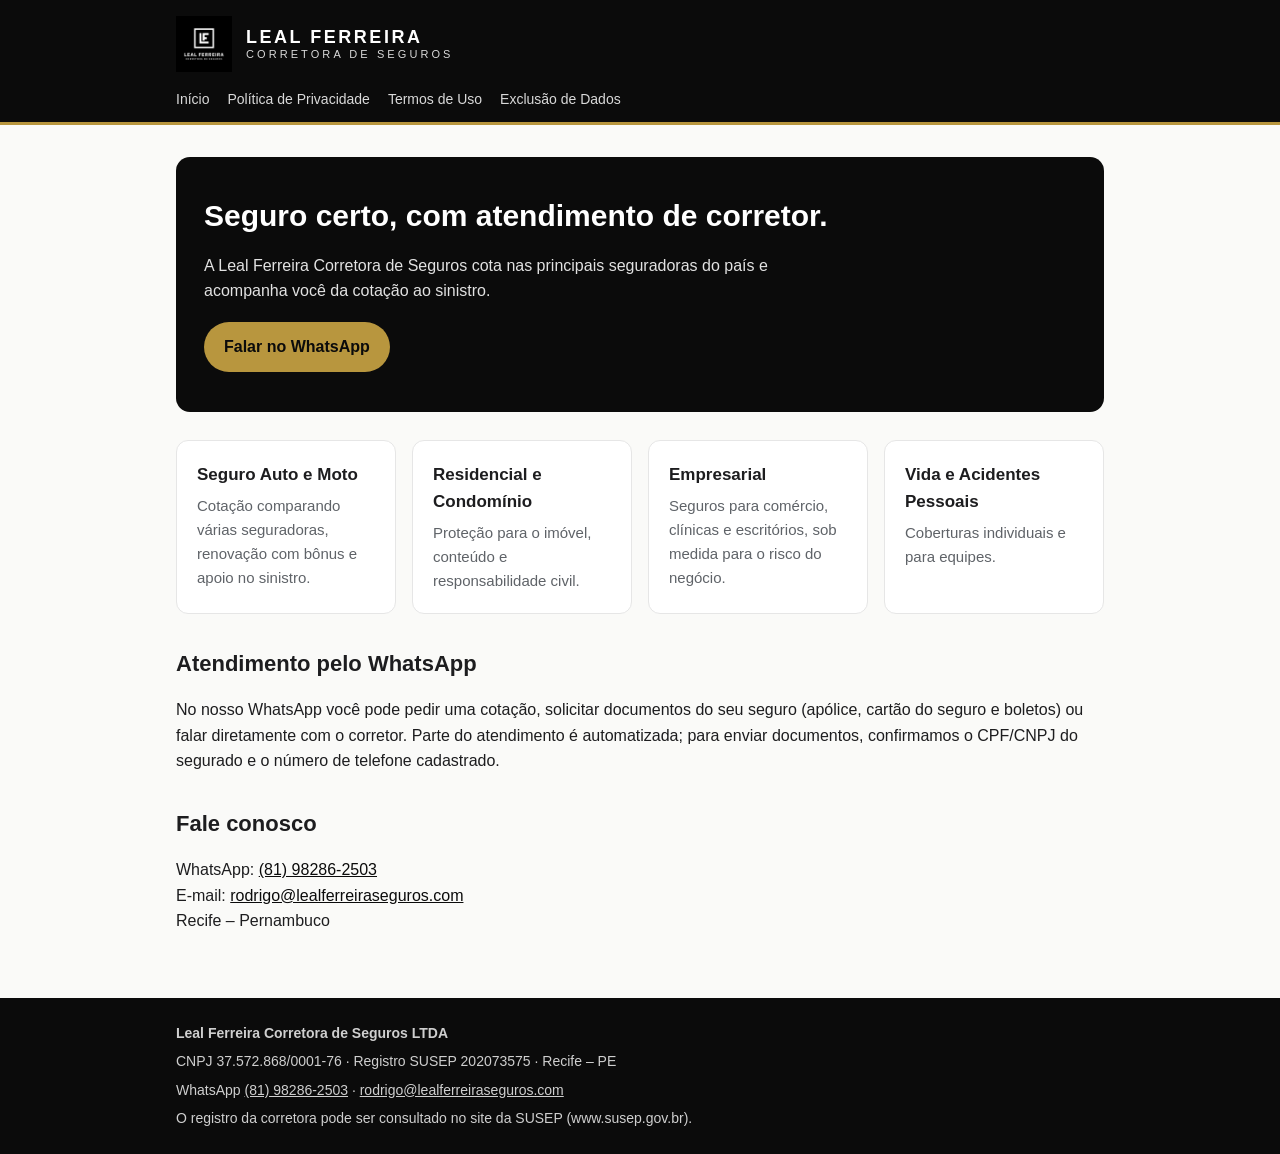
<file: index.html>
<!doctype html>
<html lang="pt-BR"><head><meta charset="utf-8"><meta name="viewport" content="width=device-width,initial-scale=1">
<title>Leal Ferreira Corretora de Seguros</title><meta name="description" content="Corretora de seguros em Recife: seguro auto, residencial, empresarial, vida e outros.">
<link rel="icon" href="/icone.jpg"><link rel="stylesheet" href="/estilo.css"></head><body>
<header><div class="topo"><img src="/logo.jpg" alt="Logo Leal Ferreira Corretora de Seguros">
<div class="marca">LEAL FERREIRA<small>CORRETORA DE SEGUROS</small></div></div>
<nav><a href="/">Início</a><a href="/politica-de-privacidade.html">Política de Privacidade</a><a href="/termos-de-uso.html">Termos de Uso</a><a href="/exclusao-de-dados.html">Exclusão de Dados</a></nav></header>
<main>
<section class="hero"><h1>Seguro certo, com atendimento de corretor.</h1>
<p>A Leal Ferreira Corretora de Seguros cota nas principais seguradoras do país e acompanha você da cotação ao sinistro.</p>
<p><a class="botao" href="https://wa.me/5581982862503">Falar no WhatsApp</a></p></section>
<div class="grade">
<div class="cartao"><h3>Seguro Auto e Moto</h3><p>Cotação comparando várias seguradoras, renovação com bônus e apoio no sinistro.</p></div>
<div class="cartao"><h3>Residencial e Condomínio</h3><p>Proteção para o imóvel, conteúdo e responsabilidade civil.</p></div>
<div class="cartao"><h3>Empresarial</h3><p>Seguros para comércio, clínicas e escritórios, sob medida para o risco do negócio.</p></div>
<div class="cartao"><h3>Vida e Acidentes Pessoais</h3><p>Coberturas individuais e para equipes.</p></div>
</div>
<h2>Atendimento pelo WhatsApp</h2>
<p>No nosso WhatsApp você pode pedir uma cotação, solicitar documentos do seu seguro (apólice, cartão do seguro e boletos) ou falar diretamente com o corretor. Parte do atendimento é automatizada; para enviar documentos, confirmamos o CPF/CNPJ do segurado e o número de telefone cadastrado.</p>
<h2>Fale conosco</h2>
<p>WhatsApp: <a href="https://wa.me/5581982862503">(81) 98286-2503</a><br>E-mail: <a href="mailto:rodrigo@lealferreiraseguros.com">rodrigo@lealferreiraseguros.com</a><br>Recife – Pernambuco</p>
</main><footer><div class="rodape">
<strong>Leal Ferreira Corretora de Seguros LTDA</strong>
<span>CNPJ 37.572.868/0001-76 · Registro SUSEP 202073575 · Recife – PE</span>
<span>WhatsApp <a href="https://wa.me/5581982862503">(81) 98286-2503</a> · <a href="mailto:rodrigo@lealferreiraseguros.com">rodrigo@lealferreiraseguros.com</a></span>
<span>O registro da corretora pode ser consultado no site da SUSEP (www.susep.gov.br).</span>
</div></footer></body></html>
</file>
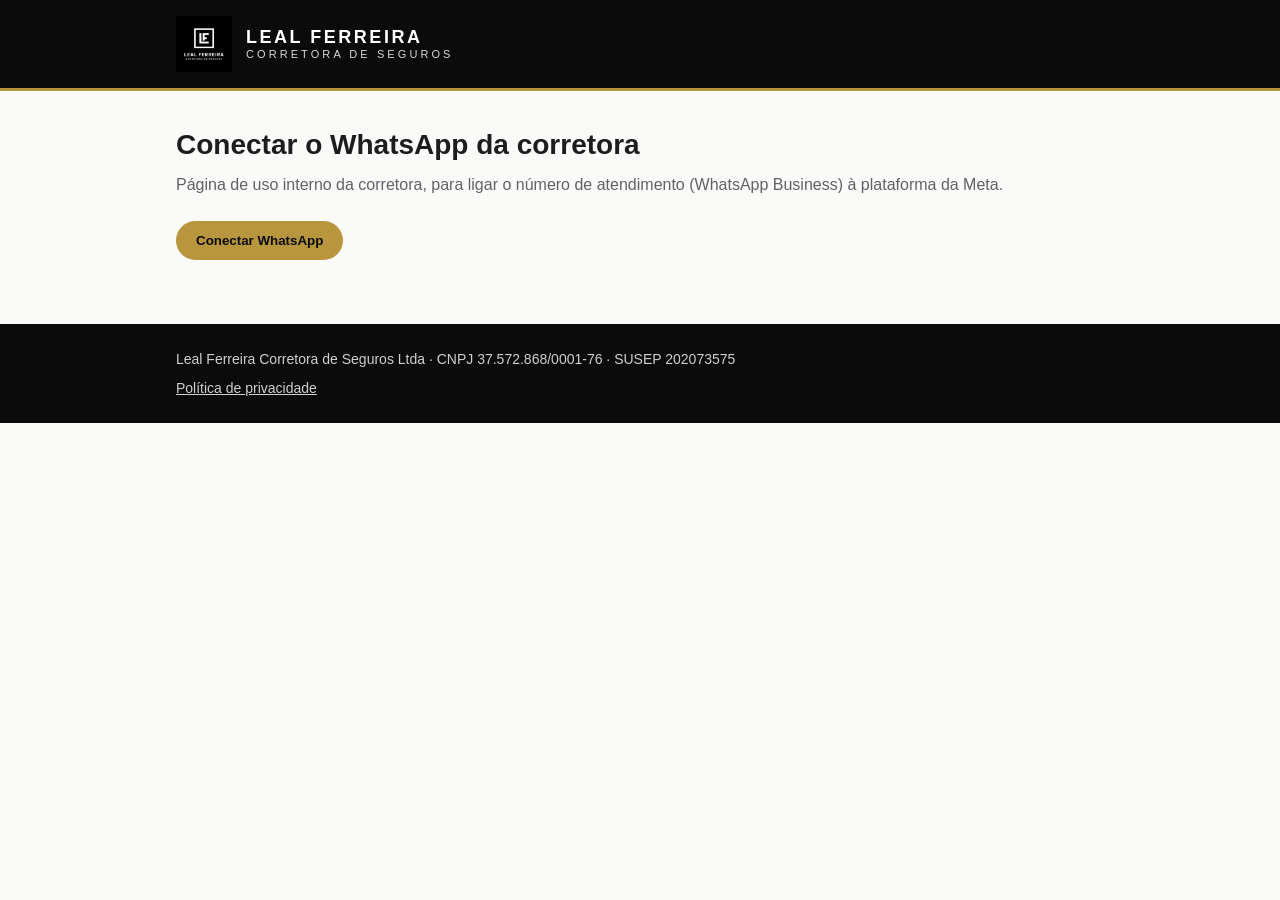
<file: cadastro-whatsapp.html>
<!doctype html>
<html lang="pt-BR">
<head>
<meta charset="utf-8">
<meta name="viewport" content="width=device-width,initial-scale=1">
<meta name="robots" content="noindex">
<title>Conectar WhatsApp – Leal Ferreira Corretora de Seguros</title>
<link rel="stylesheet" href="estilo.css">
</head>
<body>
<header><div class="topo"><img src="icone.jpg" alt=""><div class="marca">LEAL FERREIRA<small>CORRETORA DE SEGUROS</small></div></div></header>
<main class="doc">
<h1>Conectar o WhatsApp da corretora</h1>
<p class="data">Página de uso interno da corretora, para ligar o número de atendimento (WhatsApp Business) à plataforma da Meta.</p>
<p><button id="conectar" class="botao" style="border:0;cursor:pointer">Conectar WhatsApp</button></p>
<pre id="saida" style="white-space:pre-wrap;font-size:13px"></pre>
</main>
<footer><div class="rodape"><span>Leal Ferreira Corretora de Seguros Ltda · CNPJ 37.572.868/0001-76 · SUSEP 202073575</span><a href="politica-de-privacidade.html">Política de privacidade</a></div></footer>
<script>
var saida=document.getElementById('saida');
function log(t){saida.textContent+=t+'\n';}
window.RESULTADO={};
window.fbAsyncInit=function(){FB.init({appId:'1413349170604875',autoLogAppEvents:true,xfbml:true,version:'v25.0'});log('SDK carregado.');};
window.addEventListener('message',function(e){
  if(!e.origin||!/facebook\.com$/.test(new URL(e.origin).hostname))return;
  try{var d=JSON.parse(e.data);
    if(d.type==='WA_EMBEDDED_SIGNUP'){window.RESULTADO.evento=d;log('Evento do cadastro: '+d.event+(d.data&&d.data.phone_number_id?' (número registrado)':''));}
  }catch(_){}
});
document.getElementById('conectar').onclick=function(){
  FB.login(function(r){
    if(r.authResponse&&r.authResponse.code){window.RESULTADO.code=r.authResponse.code;log('Código recebido ('+r.authResponse.code.length+' caracteres). Pode fechar esta janela.');}
    else{log('Cadastro não concluído: '+JSON.stringify(r));}
  },{config_id:'2099079260768716',response_type:'code',override_default_response_type:true,
     extras:{setup:{},featureType:'whatsapp_business_app_onboarding',sessionInfoVersion:'3'}});
};
</script>
<script async defer crossorigin="anonymous" src="https://connect.facebook.net/pt_BR/sdk.js"></script>
</body>
</html>
</file>
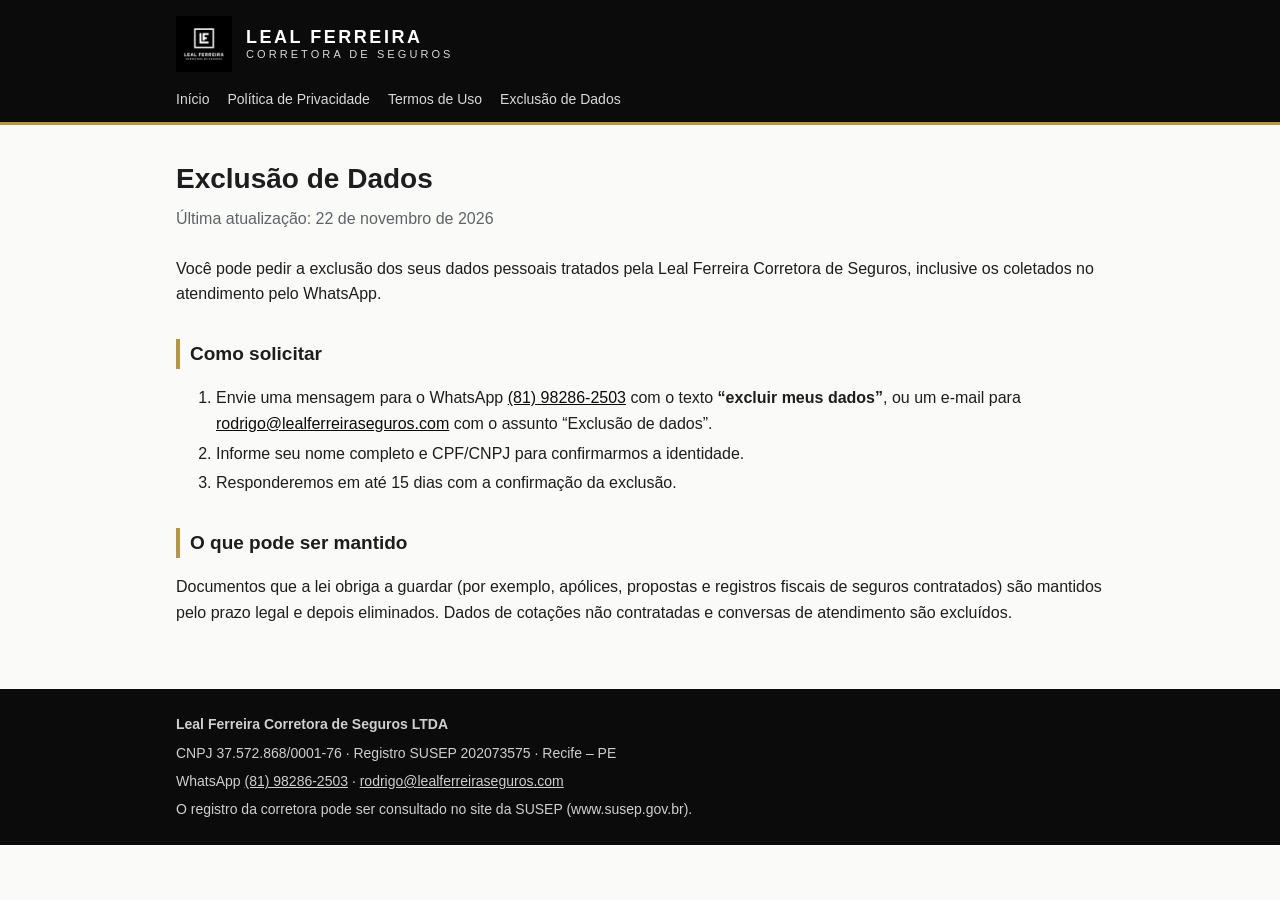
<file: exclusao-de-dados.html>
<!doctype html>
<html lang="pt-BR"><head><meta charset="utf-8"><meta name="viewport" content="width=device-width,initial-scale=1">
<title>Exclusão de Dados – Leal Ferreira Corretora de Seguros</title><meta name="description" content="Como solicitar a exclusão dos seus dados pessoais na Leal Ferreira Corretora de Seguros.">
<link rel="icon" href="/icone.jpg"><link rel="stylesheet" href="/estilo.css"></head><body>
<header><div class="topo"><img src="/logo.jpg" alt="Logo Leal Ferreira Corretora de Seguros">
<div class="marca">LEAL FERREIRA<small>CORRETORA DE SEGUROS</small></div></div>
<nav><a href="/">Início</a><a href="/politica-de-privacidade.html">Política de Privacidade</a><a href="/termos-de-uso.html">Termos de Uso</a><a href="/exclusao-de-dados.html">Exclusão de Dados</a></nav></header>
<main>
<article class="doc"><h1>Exclusão de Dados</h1><p class="data">Última atualização: 22 de novembro de 2026</p>
<p>Você pode pedir a exclusão dos seus dados pessoais tratados pela Leal Ferreira Corretora de Seguros, inclusive os coletados no atendimento pelo WhatsApp.</p>
<h2>Como solicitar</h2><ol>
<li>Envie uma mensagem para o WhatsApp <a href="https://wa.me/5581982862503">(81) 98286-2503</a> com o texto <strong>“excluir meus dados”</strong>, ou um e-mail para <a href="mailto:rodrigo@lealferreiraseguros.com">rodrigo@lealferreiraseguros.com</a> com o assunto “Exclusão de dados”.</li>
<li>Informe seu nome completo e CPF/CNPJ para confirmarmos a identidade.</li>
<li>Responderemos em até 15 dias com a confirmação da exclusão.</li></ol>
<h2>O que pode ser mantido</h2><p>Documentos que a lei obriga a guardar (por exemplo, apólices, propostas e registros fiscais de seguros contratados) são mantidos pelo prazo legal e depois eliminados. Dados de cotações não contratadas e conversas de atendimento são excluídos.</p></article>
</main><footer><div class="rodape">
<strong>Leal Ferreira Corretora de Seguros LTDA</strong>
<span>CNPJ 37.572.868/0001-76 · Registro SUSEP 202073575 · Recife – PE</span>
<span>WhatsApp <a href="https://wa.me/5581982862503">(81) 98286-2503</a> · <a href="mailto:rodrigo@lealferreiraseguros.com">rodrigo@lealferreiraseguros.com</a></span>
<span>O registro da corretora pode ser consultado no site da SUSEP (www.susep.gov.br).</span>
</div></footer></body></html>
</file>
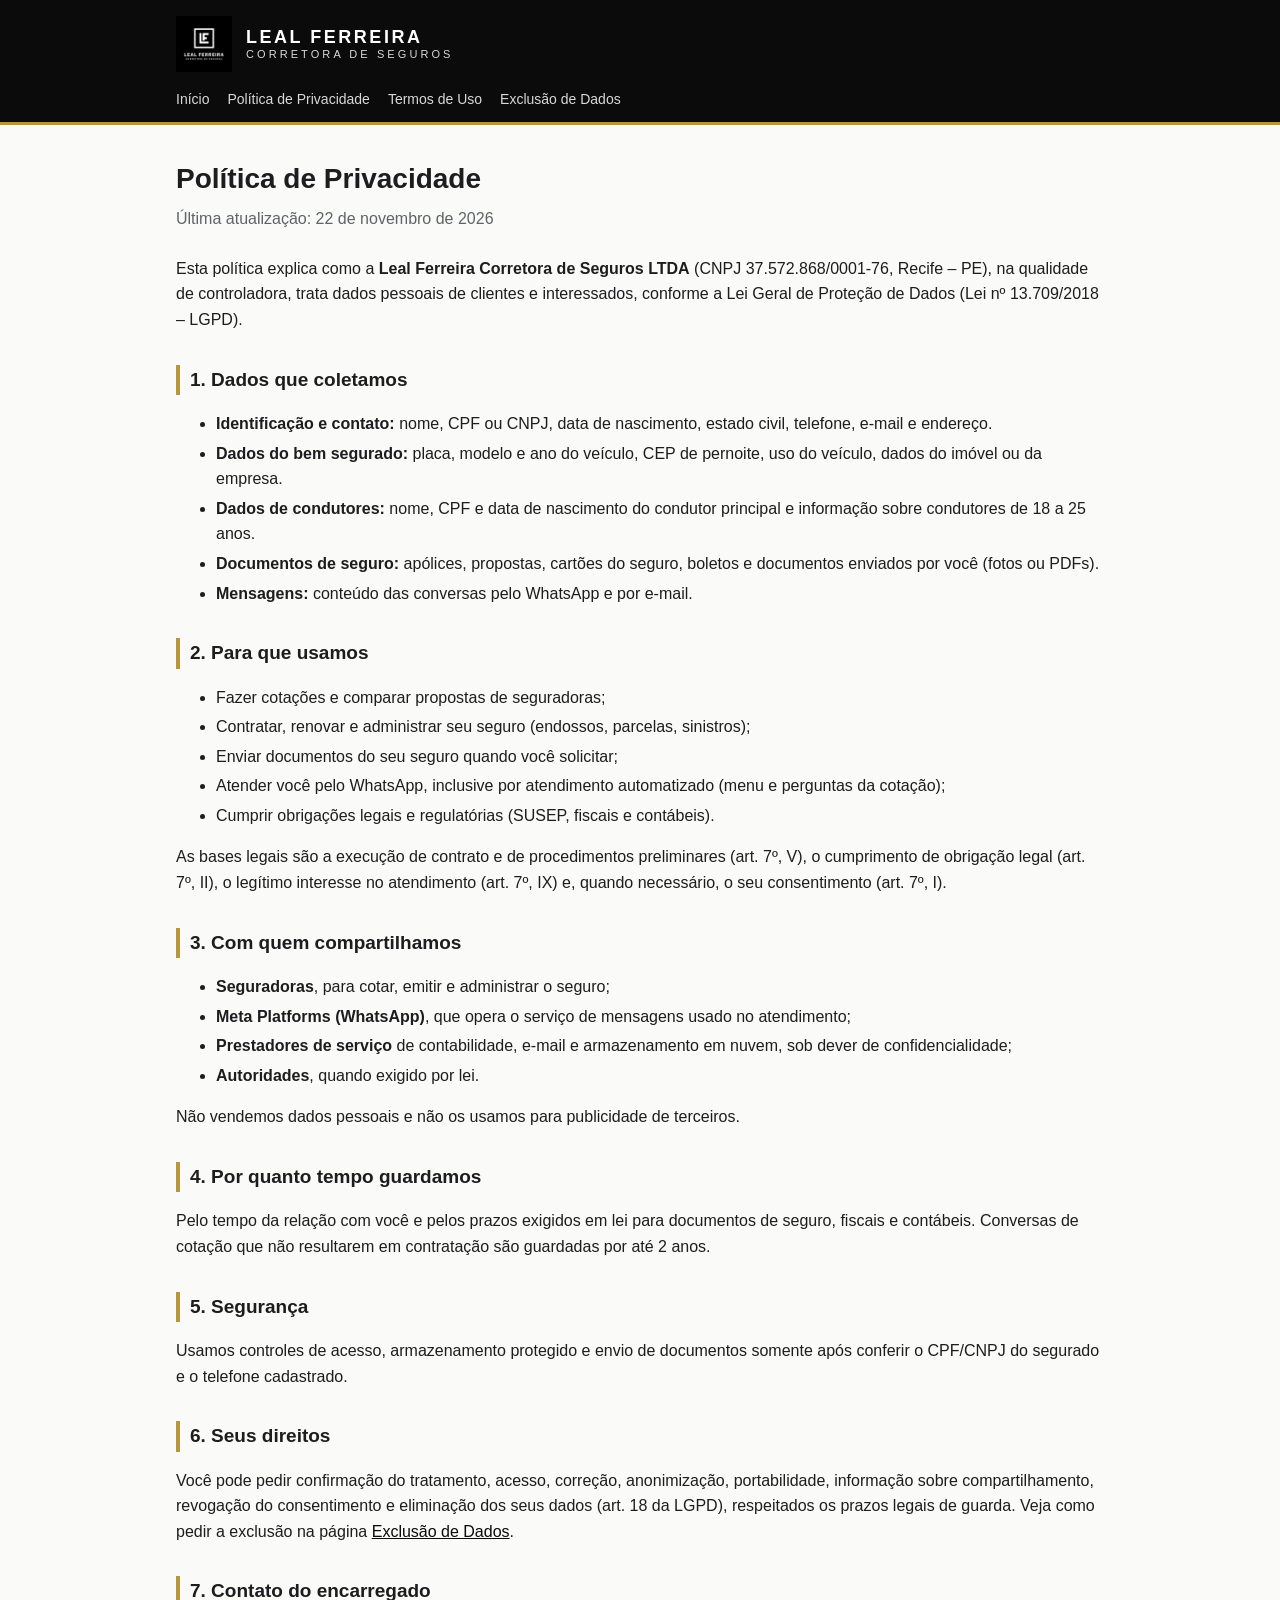
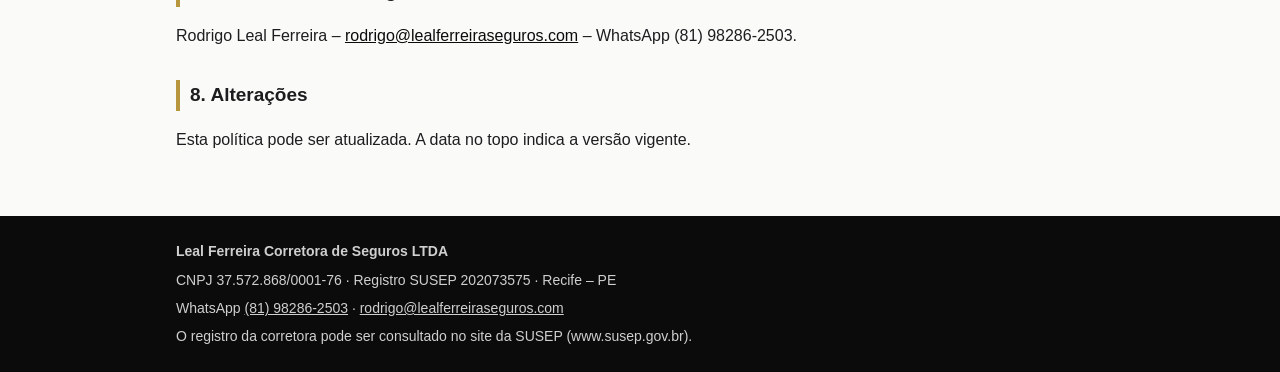
<file: politica-de-privacidade.html>
<!doctype html>
<html lang="pt-BR"><head><meta charset="utf-8"><meta name="viewport" content="width=device-width,initial-scale=1">
<title>Política de Privacidade – Leal Ferreira Corretora de Seguros</title><meta name="description" content="Como a Leal Ferreira Corretora de Seguros trata dados pessoais, conforme a LGPD.">
<link rel="icon" href="/icone.jpg"><link rel="stylesheet" href="/estilo.css"></head><body>
<header><div class="topo"><img src="/logo.jpg" alt="Logo Leal Ferreira Corretora de Seguros">
<div class="marca">LEAL FERREIRA<small>CORRETORA DE SEGUROS</small></div></div>
<nav><a href="/">Início</a><a href="/politica-de-privacidade.html">Política de Privacidade</a><a href="/termos-de-uso.html">Termos de Uso</a><a href="/exclusao-de-dados.html">Exclusão de Dados</a></nav></header>
<main>
<article class="doc"><h1>Política de Privacidade</h1><p class="data">Última atualização: 22 de novembro de 2026</p>
<p>Esta política explica como a <strong>Leal Ferreira Corretora de Seguros LTDA</strong> (CNPJ 37.572.868/0001-76, Recife – PE), na qualidade de controladora, trata dados pessoais de clientes e interessados, conforme a Lei Geral de Proteção de Dados (Lei nº 13.709/2018 – LGPD).</p>
<h2>1. Dados que coletamos</h2><ul>
<li><strong>Identificação e contato:</strong> nome, CPF ou CNPJ, data de nascimento, estado civil, telefone, e-mail e endereço.</li>
<li><strong>Dados do bem segurado:</strong> placa, modelo e ano do veículo, CEP de pernoite, uso do veículo, dados do imóvel ou da empresa.</li>
<li><strong>Dados de condutores:</strong> nome, CPF e data de nascimento do condutor principal e informação sobre condutores de 18 a 25 anos.</li>
<li><strong>Documentos de seguro:</strong> apólices, propostas, cartões do seguro, boletos e documentos enviados por você (fotos ou PDFs).</li>
<li><strong>Mensagens:</strong> conteúdo das conversas pelo WhatsApp e por e-mail.</li></ul>
<h2>2. Para que usamos</h2><ul>
<li>Fazer cotações e comparar propostas de seguradoras;</li>
<li>Contratar, renovar e administrar seu seguro (endossos, parcelas, sinistros);</li>
<li>Enviar documentos do seu seguro quando você solicitar;</li>
<li>Atender você pelo WhatsApp, inclusive por atendimento automatizado (menu e perguntas da cotação);</li>
<li>Cumprir obrigações legais e regulatórias (SUSEP, fiscais e contábeis).</li></ul>
<p>As bases legais são a execução de contrato e de procedimentos preliminares (art. 7º, V), o cumprimento de obrigação legal (art. 7º, II), o legítimo interesse no atendimento (art. 7º, IX) e, quando necessário, o seu consentimento (art. 7º, I).</p>
<h2>3. Com quem compartilhamos</h2><ul>
<li><strong>Seguradoras</strong>, para cotar, emitir e administrar o seguro;</li>
<li><strong>Meta Platforms (WhatsApp)</strong>, que opera o serviço de mensagens usado no atendimento;</li>
<li><strong>Prestadores de serviço</strong> de contabilidade, e-mail e armazenamento em nuvem, sob dever de confidencialidade;</li>
<li><strong>Autoridades</strong>, quando exigido por lei.</li></ul>
<p>Não vendemos dados pessoais e não os usamos para publicidade de terceiros.</p>
<h2>4. Por quanto tempo guardamos</h2>
<p>Pelo tempo da relação com você e pelos prazos exigidos em lei para documentos de seguro, fiscais e contábeis. Conversas de cotação que não resultarem em contratação são guardadas por até 2 anos.</p>
<h2>5. Segurança</h2>
<p>Usamos controles de acesso, armazenamento protegido e envio de documentos somente após conferir o CPF/CNPJ do segurado e o telefone cadastrado.</p>
<h2>6. Seus direitos</h2>
<p>Você pode pedir confirmação do tratamento, acesso, correção, anonimização, portabilidade, informação sobre compartilhamento, revogação do consentimento e eliminação dos seus dados (art. 18 da LGPD), respeitados os prazos legais de guarda. Veja como pedir a exclusão na página <a href="/exclusao-de-dados.html">Exclusão de Dados</a>.</p>
<h2>7. Contato do encarregado</h2>
<p>Rodrigo Leal Ferreira – <a href="mailto:rodrigo@lealferreiraseguros.com">rodrigo@lealferreiraseguros.com</a> – WhatsApp (81) 98286-2503.</p>
<h2>8. Alterações</h2><p>Esta política pode ser atualizada. A data no topo indica a versão vigente.</p></article>
</main><footer><div class="rodape">
<strong>Leal Ferreira Corretora de Seguros LTDA</strong>
<span>CNPJ 37.572.868/0001-76 · Registro SUSEP 202073575 · Recife – PE</span>
<span>WhatsApp <a href="https://wa.me/5581982862503">(81) 98286-2503</a> · <a href="mailto:rodrigo@lealferreiraseguros.com">rodrigo@lealferreiraseguros.com</a></span>
<span>O registro da corretora pode ser consultado no site da SUSEP (www.susep.gov.br).</span>
</div></footer></body></html>
</file>
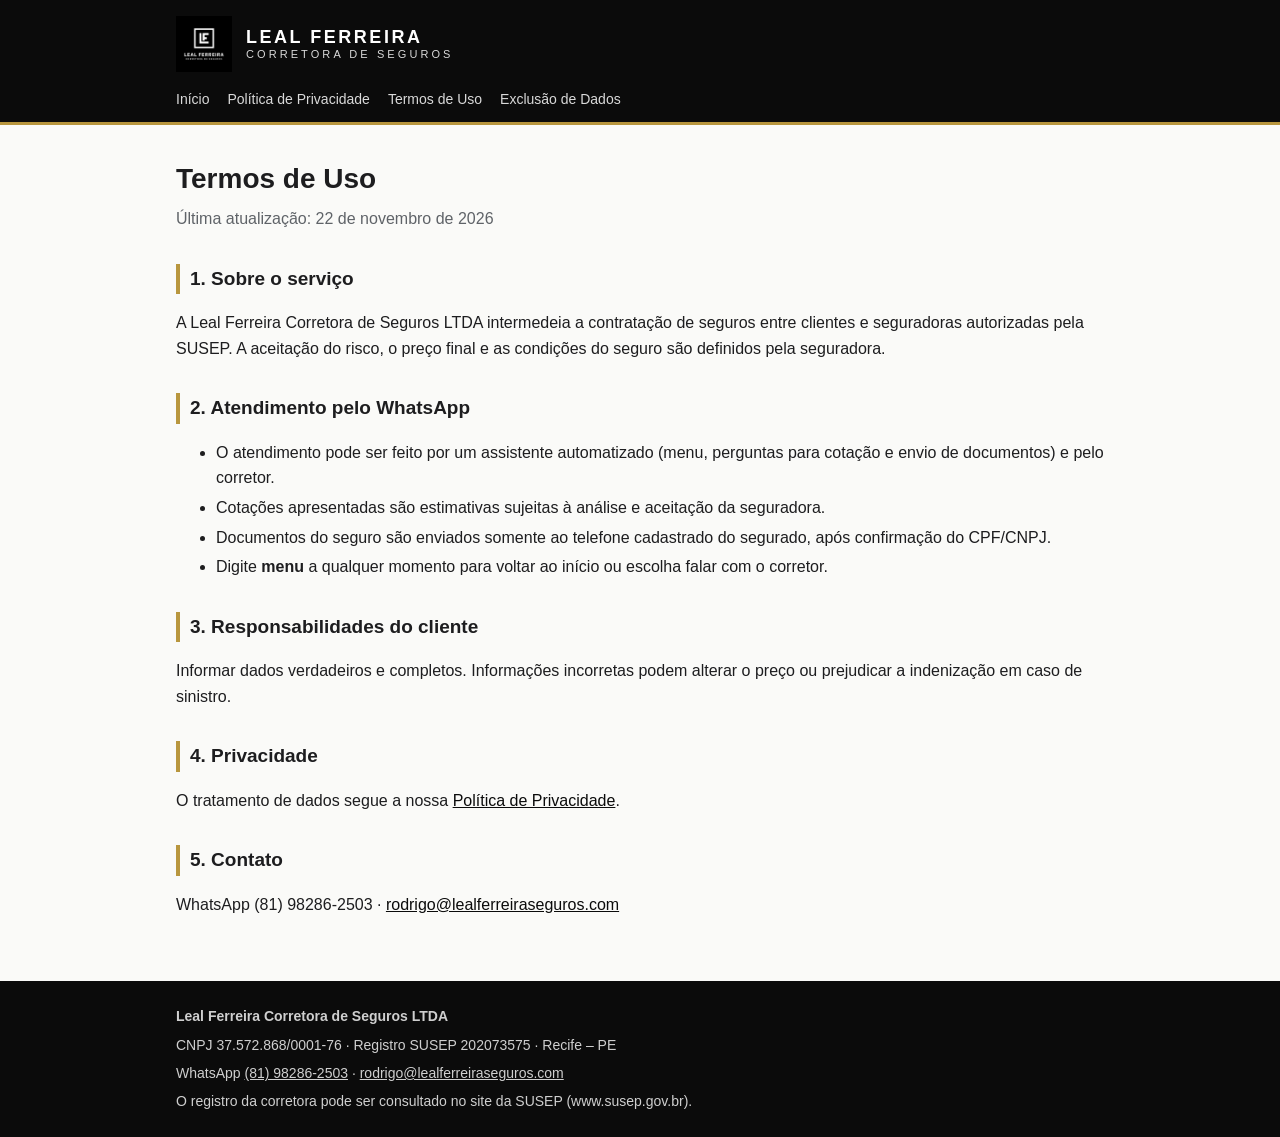
<file: termos-de-uso.html>
<!doctype html>
<html lang="pt-BR"><head><meta charset="utf-8"><meta name="viewport" content="width=device-width,initial-scale=1">
<title>Termos de Uso – Leal Ferreira Corretora de Seguros</title><meta name="description" content="Termos de uso do site e do atendimento pelo WhatsApp da Leal Ferreira Corretora de Seguros.">
<link rel="icon" href="/icone.jpg"><link rel="stylesheet" href="/estilo.css"></head><body>
<header><div class="topo"><img src="/logo.jpg" alt="Logo Leal Ferreira Corretora de Seguros">
<div class="marca">LEAL FERREIRA<small>CORRETORA DE SEGUROS</small></div></div>
<nav><a href="/">Início</a><a href="/politica-de-privacidade.html">Política de Privacidade</a><a href="/termos-de-uso.html">Termos de Uso</a><a href="/exclusao-de-dados.html">Exclusão de Dados</a></nav></header>
<main>
<article class="doc"><h1>Termos de Uso</h1><p class="data">Última atualização: 22 de novembro de 2026</p>
<h2>1. Sobre o serviço</h2><p>A Leal Ferreira Corretora de Seguros LTDA intermedeia a contratação de seguros entre clientes e seguradoras autorizadas pela SUSEP. A aceitação do risco, o preço final e as condições do seguro são definidos pela seguradora.</p>
<h2>2. Atendimento pelo WhatsApp</h2><ul>
<li>O atendimento pode ser feito por um assistente automatizado (menu, perguntas para cotação e envio de documentos) e pelo corretor.</li>
<li>Cotações apresentadas são estimativas sujeitas à análise e aceitação da seguradora.</li>
<li>Documentos do seguro são enviados somente ao telefone cadastrado do segurado, após confirmação do CPF/CNPJ.</li>
<li>Digite <strong>menu</strong> a qualquer momento para voltar ao início ou escolha falar com o corretor.</li></ul>
<h2>3. Responsabilidades do cliente</h2><p>Informar dados verdadeiros e completos. Informações incorretas podem alterar o preço ou prejudicar a indenização em caso de sinistro.</p>
<h2>4. Privacidade</h2><p>O tratamento de dados segue a nossa <a href="/politica-de-privacidade.html">Política de Privacidade</a>.</p>
<h2>5. Contato</h2><p>WhatsApp (81) 98286-2503 · <a href="mailto:rodrigo@lealferreiraseguros.com">rodrigo@lealferreiraseguros.com</a></p></article>
</main><footer><div class="rodape">
<strong>Leal Ferreira Corretora de Seguros LTDA</strong>
<span>CNPJ 37.572.868/0001-76 · Registro SUSEP 202073575 · Recife – PE</span>
<span>WhatsApp <a href="https://wa.me/5581982862503">(81) 98286-2503</a> · <a href="mailto:rodrigo@lealferreiraseguros.com">rodrigo@lealferreiraseguros.com</a></span>
<span>O registro da corretora pode ser consultado no site da SUSEP (www.susep.gov.br).</span>
</div></footer></body></html>
</file>
<file: estilo.css>
:root{--preto:#0b0b0b;--branco:#fff;--cinza:#5f6368;--linha:#e6e6e6;--ouro:#b8963e;--fundo:#fafaf8}
*{box-sizing:border-box}
body{margin:0;background:var(--fundo);color:#1d1d1f;font-family:-apple-system,BlinkMacSystemFont,"Segoe UI",Roboto,Helvetica,Arial,sans-serif;line-height:1.6}
a{color:var(--preto)}
header{background:var(--preto);color:var(--branco);border-bottom:3px solid var(--ouro)}
.topo{max-width:960px;margin:0 auto;padding:16px;display:flex;align-items:center;gap:14px}
.topo img{width:56px;height:56px}
.marca{font-weight:700;letter-spacing:.14em;font-size:18px;line-height:1.2}
.marca small{display:block;font-weight:500;letter-spacing:.28em;font-size:11px;color:#d9d9d9}
nav{max-width:960px;margin:0 auto;padding:0 16px 12px;display:flex;flex-wrap:wrap;gap:18px}
nav a{color:#d9d9d9;text-decoration:none;font-size:14px}
nav a:hover{color:var(--ouro)}
main{max-width:960px;margin:0 auto;padding:32px 16px 48px}
.hero{background:var(--preto);color:var(--branco);border-radius:14px;padding:40px 28px;display:grid;gap:18px}
.hero h1{margin:0;font-size:30px;line-height:1.25}
.hero p{margin:0;color:#e2e2e2;max-width:640px}
.botao{display:inline-block;background:var(--ouro);color:var(--preto);font-weight:700;text-decoration:none;padding:12px 20px;border-radius:999px}
.grade{display:grid;grid-template-columns:repeat(auto-fit,minmax(220px,1fr));gap:16px;margin:28px 0}
.cartao{background:var(--branco);border:1px solid var(--linha);border-radius:12px;padding:20px}
.cartao h3{margin:0 0 6px;font-size:17px}
.cartao p{margin:0;color:var(--cinza);font-size:15px}
h2{font-size:22px;margin:32px 0 10px}
.doc h1{font-size:28px;margin:0 0 4px}
.doc .data{color:var(--cinza);margin:0 0 24px}
.doc h2{font-size:19px;border-left:4px solid var(--ouro);padding-left:10px}
.doc li{margin:4px 0}
footer{background:var(--preto);color:#cfcfcf;font-size:14px}
.rodape{max-width:960px;margin:0 auto;padding:24px 16px;display:grid;gap:6px}
.rodape a{color:#cfcfcf}
@media (max-width:600px){.hero h1{font-size:24px}.hero{padding:28px 20px}}
</file>
